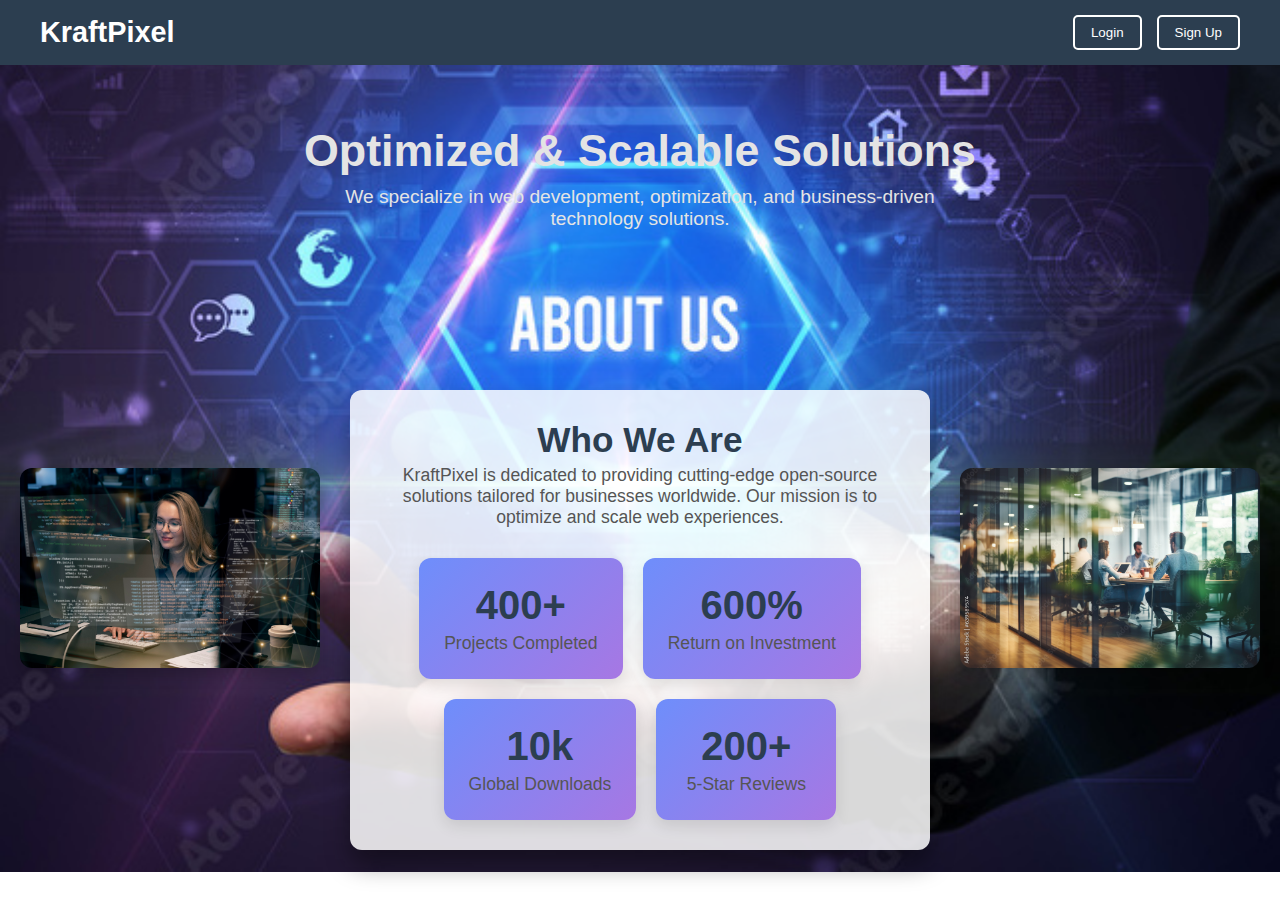
<file: index.html>
<!DOCTYPE html>
<html lang="en">
<head>
    <meta charset="UTF-8">
    <meta name="viewport" content="width=device-width, initial-scale=1.0">
    <title>KraftPixel - About Us</title>
    <link rel="stylesheet" href="syle.css"> <!-- Linking external CSS -->
</head>
<body>
    <div class="navbar">
        <h1>KraftPixel</h1>
        <div class="auth-buttons">
            <button>Login</button>
            <button>Sign Up</button>
        </div>
    </div>

    <div class="hero">
        <h1>Optimized & Scalable Solutions</h1>
        <p>We specialize in web development, optimization, and business-driven technology solutions.</p>
    </div>

    <div class="container">
        <!-- Left Side Image -->
        <div class="side-images">
            <img src="p2.jpg" alt="Side Image 1">
        </div>

        <div class="content">
            <h2>Who We Are</h2>
            <p>KraftPixel is dedicated to providing cutting-edge open-source solutions tailored for businesses worldwide. Our mission is to optimize and scale web experiences.</p>

            <div class="stats">
                <div class="stat">
                    <h2>400+</h2>
                    <p>Projects Completed</p>
                </div>
                <div class="stat">
                    <h2>600%</h2>
                    <p>Return on Investment</p>
                </div>
                <div class="stat">
                    <h2>10k</h2>
                    <p>Global Downloads</p>
                </div>
                <div class="stat">
                    <h2>200+</h2>
                    <p>5-Star Reviews</p>
                </div>
            </div>
        </div>

        <!-- Right Side Image -->
        <div class="side-images">
            <img src="p3.jpg" alt="Side Image 2">
        </div>
    </div>
</body>
</html>
</file>
<file: syle.css>
/* Reset default styles */
* {
    margin: 0;
    padding: 0;
    box-sizing: border-box;
    font-family: 'Poppins', sans-serif;
}

/* Set Background Image */
body {
    background: url('p1.jpg') no-repeat center center/cover;
    color: #333;
}

/* Navbar Styling */
.navbar {
    display: flex;
    justify-content: space-between;
    align-items: center;
    padding: 15px 40px;
    background: #2c3e50;
    color: #fff;
}

.navbar h1 {
    font-size: 1.8em;
}

.navbar .auth-buttons {
    display: flex;
    gap: 15px;
}

.navbar button {
    background: transparent;
    color: #fff;
    border: 2px solid #fff;
    padding: 8px 16px;
    border-radius: 5px;
    cursor: pointer;
    transition: 0.3s;
}

.navbar button:hover {
    background: #fff;
    color: #2c3e50;
}

/* Hero Section */
.hero {
    text-align: center;
    padding: 60px 20px;
    color: #e4e4e4;
}

.hero h1 {
    font-size: 2.8em;
    margin-bottom: 10px;
}

.hero p {
    font-size: 1.2em;
    max-width: 600px;
    margin: 0 auto;
}

/* Layout for Side Images and Content */
.container {
    display: flex;
    justify-content: center;
    align-items: center;
    gap: 30px;
    padding: 50px 20px;
}

/* Side Images */
.side-images img {
    width: 300px;
    height: auto;
    border-radius: 12px;
    box-shadow: 0 6px 15px rgba(0, 0, 0, 0.2);
}

/* Content Section */
.content {
    max-width: 600px;
    background: rgba(255, 255, 255, 0.85);
    padding: 30px;
    border-radius: 12px;
    text-align: center;
    box-shadow: 0 15px 25px rgba(0, 0, 0, 0.4);
    transform: translateY(50px);
}

.content h2 {
    font-size: 2.2em;
    margin-bottom: 5px;
    color: #2c3e50;
}

.content p {
    font-size: 1.1em;
    color: #555;
    max-width: 800px;
    margin: 0 auto;
}

/* Stats Section */
.stats {
    display: flex;
    justify-content: center;
    flex-wrap: wrap;
    gap: 20px;
    margin-top: 30px;
}

.stat {
    background: linear-gradient(135deg, #6e8efb, #a777e3);
    padding: 25px;
    border-radius: 12px;
    box-shadow: 0 6px 15px rgba(0, 0, 0, 0.1);
    min-width: 180px;
    text-align: center;
    transition: transform 0.3s ease-in-out;
    color: #fff;
}

.stat:hover {
    transform: translateY(-5px);
}

.stat h2 {
    font-size: 2.5em;
    font-weight: bold;
}

.stat p {
    font-size: 1.1em;
}

/* Responsive Design */
@media (max-width: 768px) {
    .container {
        flex-direction: column;
        text-align: center;
    }

    .side-images {
        display: flex;
        justify-content: center;
        gap: 70px;
    }

    .side-images img {
        width: 740px;
    }
}
</file>
